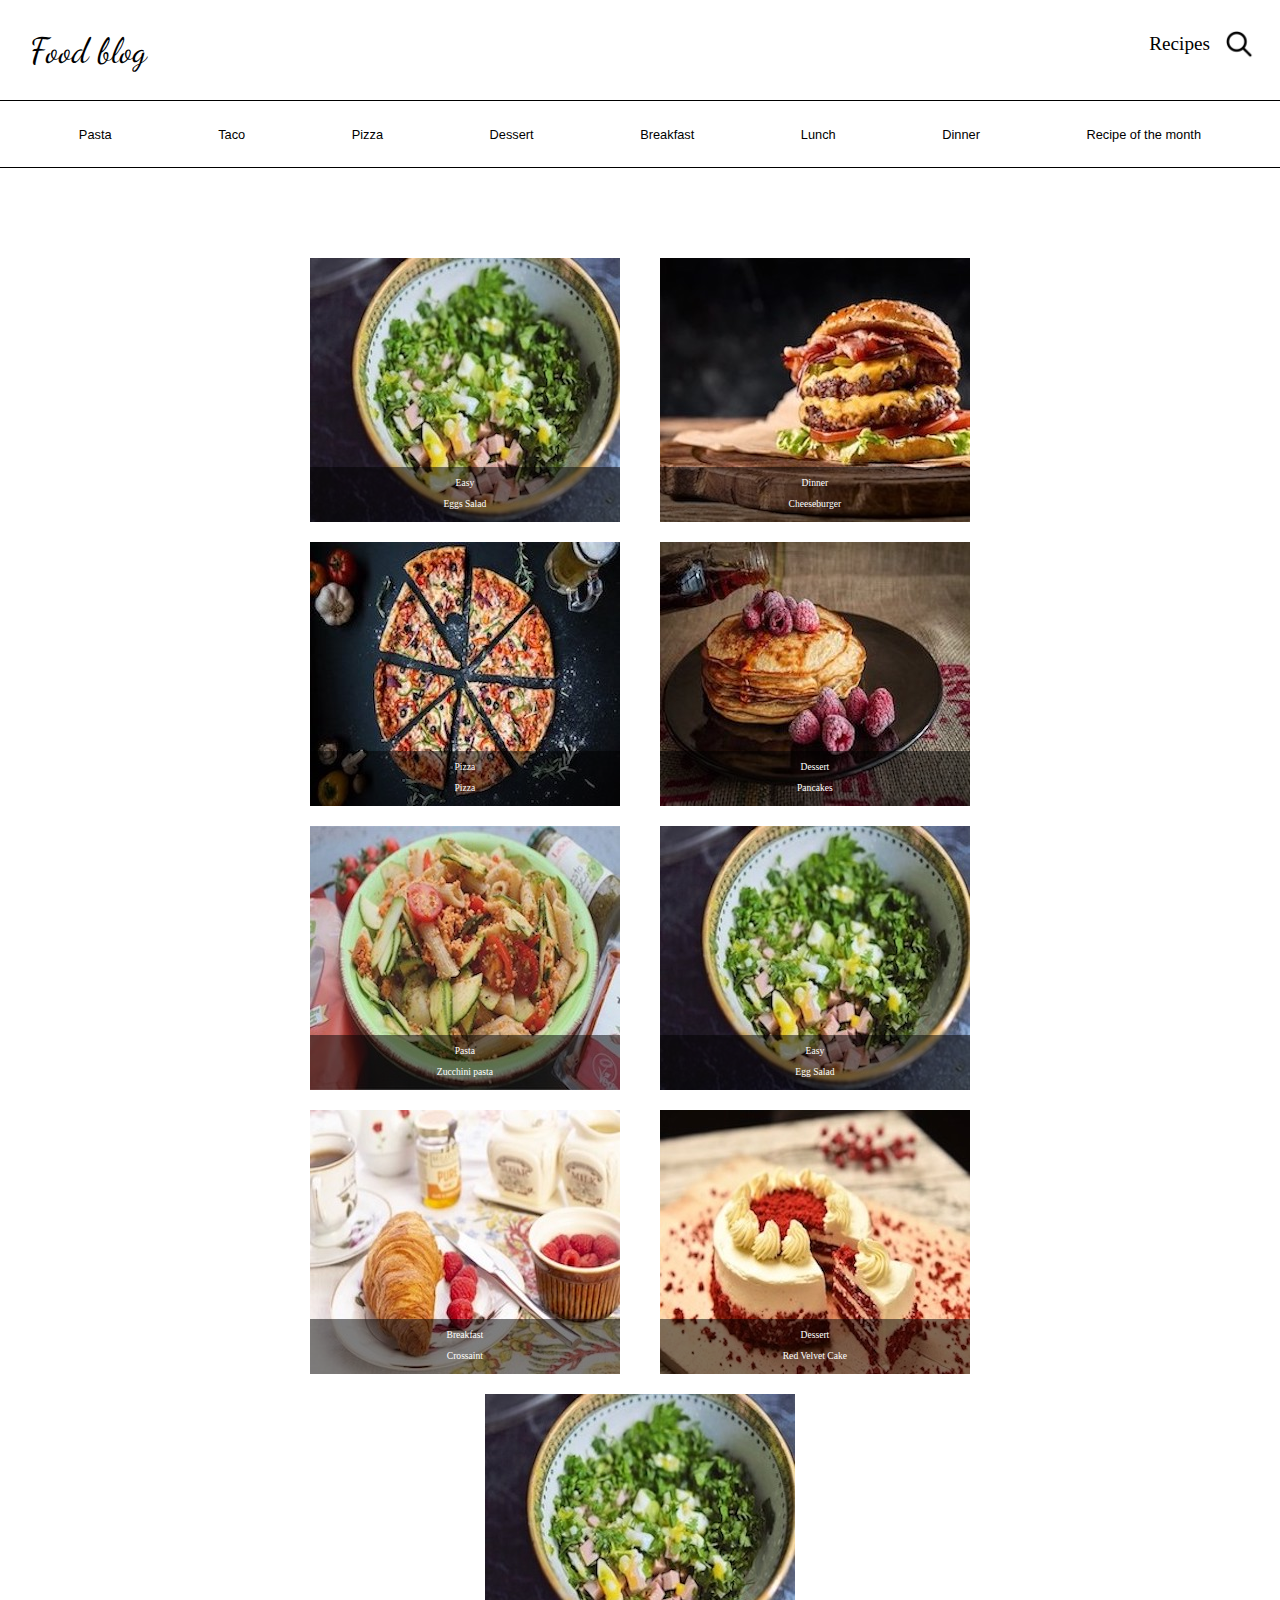
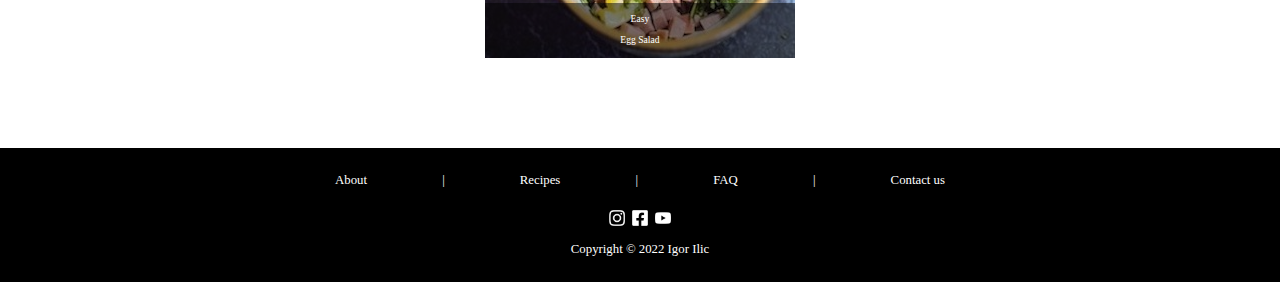
<file: index.html>
<!DOCTYPE html>
<html lang="en">

<head>
    <meta charset="UTF-8">
    <meta http-equiv="X-UA-Compatible" content="IE=edge">
    <meta name="viewport" content="width=device-width, initial-scale=1.0">
    <title>Food blog</title>
    <link rel="stylesheet" href="style.css">
    <link href="https://fonts.googleapis.com/css2?family=Dancing+Script&display=swap" rel="stylesheet">
</head>

<body>
    <header>
        <div class="topbar">
            <div class="leftside">
                <p>Food blog</p>
            </div>
            <div class="rightside">
                <p>Recipes</p>
                <img class="search" src="image/search.png" alt="search">
            </div>
        </div>
        <div class="navbar">
            <a href="#">Pasta</a>
            <a href="#">Taco</a>
            <a href="#">Pizza</a>
            <a href="#">Dessert</a>
            <a href="#">Breakfast</a>
            <a href="#">Lunch</a>
            <a href="#">Dinner</a>
            <a href="recipemonth.html">Recipe of the month</a>
        </div>
    </header>
    <main>
        <div class="content">
            <div class="insidepic">
                <img class="row-image" src="image/eggsalad.jpg" alt="">
                <div class="insidetext">
                    <p>Easy</p>
                    <p>Eggs Salad</p>
                </div>
            </div>
            <div class="insidepic">
                <img class="row-image" src="image/cheeseburger.jpeg" alt="">
                <div class="insidetext">
                    <p>Dinner</p>
                    <p>Cheeseburger</p>
                </div>
            </div>
            <div class="insidepic">
                <img class="row-image" src="image/pizza.jpg" alt="">
                <div class="insidetext">
                    <p>Pizza</p>
                    <p>Pizza</p>
                </div>
            </div>
            <div class="insidepic">
                <img class="row-image" src="image/pancakes.jpg" alt="">
                <div class="insidetext">
                    <p>Dessert</p>
                    <p>Pancakes</p>
                </div>
            </div>
            <div class="insidepic">
                <img class="row-image" src="image/pasta.jpg" alt="">
                <div class="insidetext">
                    <p>Pasta</p>
                    <p>Zucchini pasta</p>
                </div>

            </div>
            <div class="insidepic">
                <img class="row-image" src="image/eggsalad.jpg" alt="">
                <div class="insidetext">
                    <p>Easy</p>
                    <p>Egg Salad</p>
                </div>

            </div>
            <div class="insidepic">
                <img class="row-image" src="image/crossaint.jpg" alt="">
                <div class="insidetext">
                    <p>Breakfast</p>
                    <p>Crossaint</p>
                </div>

            </div>
            <div class="insidepic">
                <img class="row-image" src="image/redvalvetcake.jpg" alt="">
                <div class="insidetext">
                    <p>Dessert</p>
                    <p>Red Velvet Cake</p>
                </div>
            </div>
            <div class="insidepic">
                <img class="row-image" src="image/eggsalad.jpg" alt="">
                <div class="insidetext">
                    <p>Easy</p>
                    <p>Egg Salad</p>
                </div>

            </div>
        </div>
    </main>

    <footer>
        <div class="mainfooter">
            <div class="firstf">
                <a href="about.html">About</a>
                <p>|</p>
                <a href="#">Recipes</a>
                <p>|</p>
                <a href="faq.html">FAQ</a>
                <p>|</p>
                <a href="https://codefactory.wien/en/contact-en/">Contact us</a>
            </div>
            <div class="secondf">
                <img src="image/ig.png" alt="" width="20px">
                <img src="image/fb.png" alt="" width="20px">
                <img src="image/yt.png" alt="" width="20px">
            </div>
            <div class="thirdf">
                <p>Copyright &copy; 2022 Igor Ilic</p>
            </div>
        </div>
    </footer>

</body>

</html>
</file>
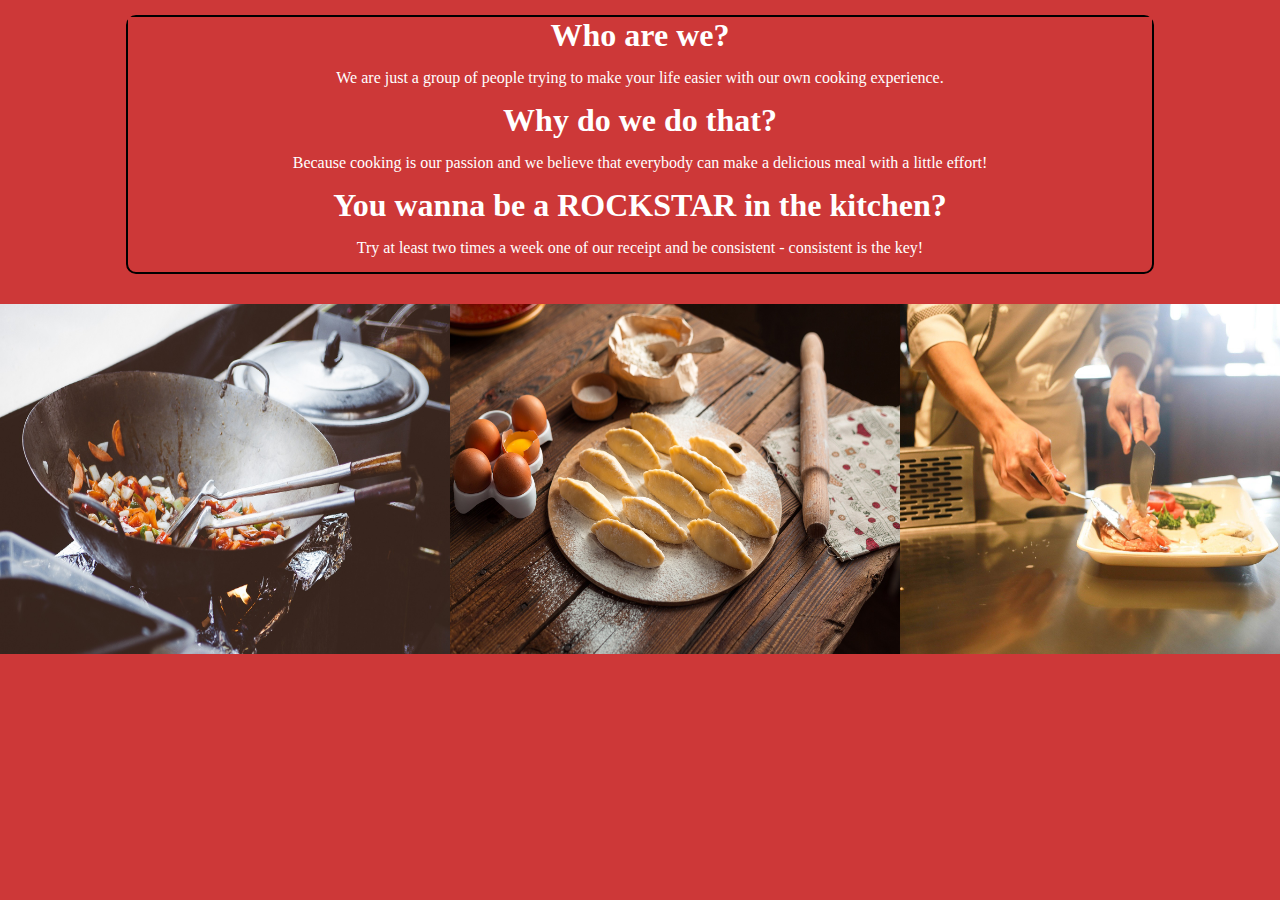
<file: about.html>
<!DOCTYPE html>
<html lang="en">

<head>
    <meta charset="UTF-8">
    <meta http-equiv="X-UA-Compatible" content="IE=edge">
    <meta name="viewport" content="width=device-width, initial-scale=1.0">
    <title>About</title>
    <link rel="stylesheet" href="aboutstyle.css">
</head>

<body>
    <div class="about">
        <div class="about-text">
            <h1>Who are we?</h1>
            <p>We are just a group of people trying to make your life easier with our own cooking experience.</p>
            <h1>Why do we do that?</h1>
            <p>Because cooking is our passion and we believe that everybody can make a delicious meal with a little
                effort!
            </p>
            <h1>You wanna be a ROCKSTAR in the kitchen?</h1>
            <p>Try at least two times a week one of our receipt and be consistent - consistent is the key!</p>
        </div>
        <div class="about-pics">
            <img src="image/cooking.jpg" alt="" width="450px" height="350px">
            <img src="image/baking.jpg" alt="" width="450px" height="350px">
            <img src="image/action.jpg" alt="" width="450px" height="350px">
        </div>
    </div>
</body>

</html>
</file>
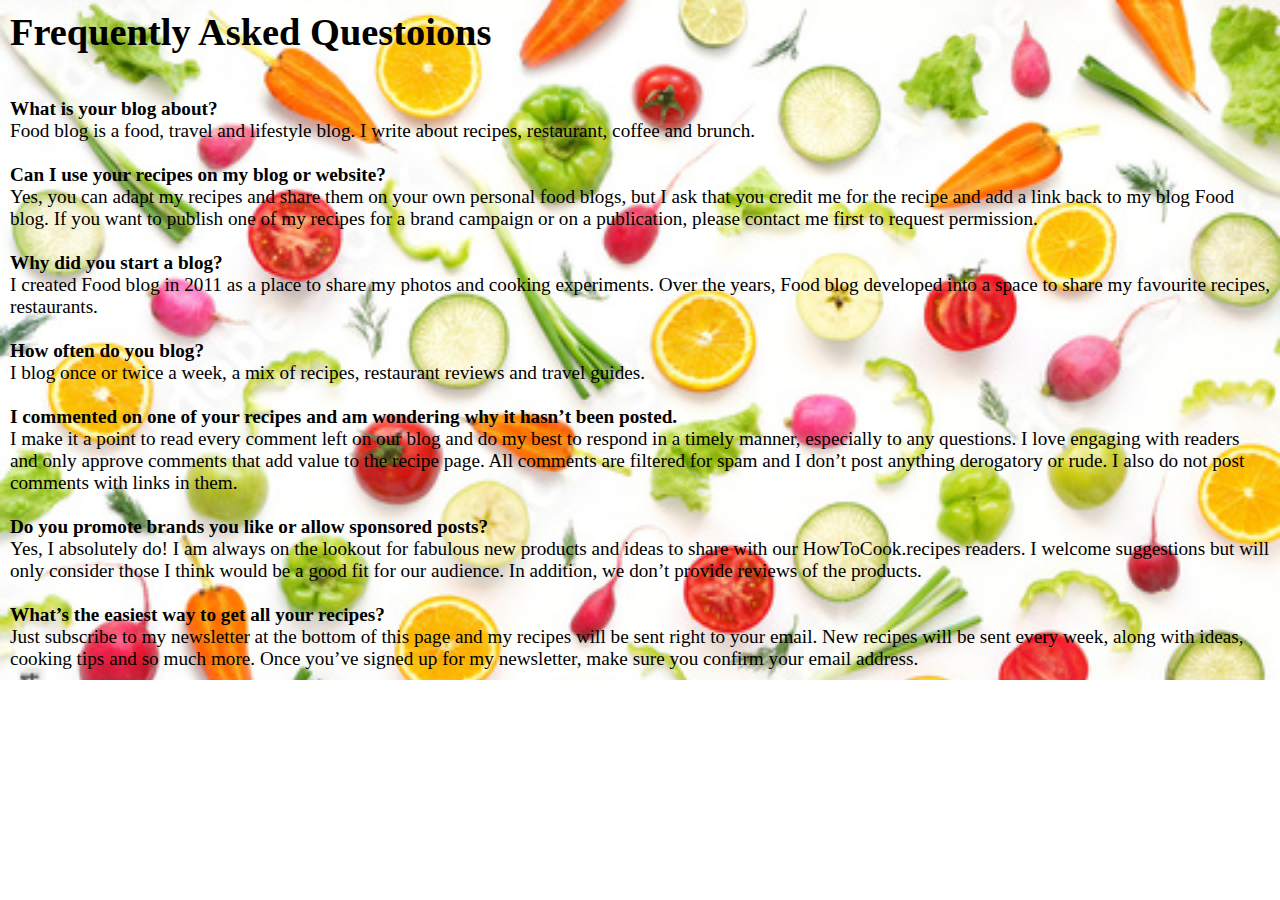
<file: faq.html>
<!DOCTYPE html>
<html lang="en">

<head>
    <meta charset="UTF-8">
    <meta http-equiv="X-UA-Compatible" content="IE=edge">
    <meta name="viewport" content="width=device-width, initial-scale=1.0">
    <title>Document</title>
    <link rel="stylesheet" href="faqstyle.css">
</head>

<body>
    <div class="background">
        <h1>Frequently Asked Questoions</h1><br><br>
        <p><b>What is your blog about?</b>
        </p>
        <p>Food blog is a food, travel and lifestyle blog. I write about recipes, restaurant, coffee and brunch.
        </p><br>
        <p><b>Can I use your recipes on my blog or website?</b>
        </p>
        <p>Yes, you can adapt my recipes and share them on your own personal food blogs, but I ask that you credit me
            for the recipe and add a link back to my blog Food blog. If you want to publish one of my recipes for a
            brand campaign or on a publication, please contact me first to request permission.</p><br>
        <p><b>Why did you start a blog?</b>
        </p>
        <p>I created Food blog in 2011 as a place to share my photos and cooking experiments. Over the years, Food blog
            developed into a space to share my favourite recipes, restaurants.</p><br>
        <p><b>How often do you blog?</b></p>
        <p>I blog once or twice a week, a mix of recipes, restaurant reviews and travel guides.
        </p><br>
        <p><b>I commented on one of your recipes and am wondering why it hasn’t been posted.</b></p>
        <p>I make it a point to read every comment left on our blog and do my best to respond in a timely manner, especially to any questions. I love engaging with readers and only approve comments that add value to the recipe page. All comments are filtered for spam and I don’t post anything derogatory or rude. I also do not post comments with links in them.</p><br>
        <p><b>Do you promote brands you like or allow sponsored posts?</b></p>
        <p>Yes, I absolutely do! I am always on the lookout for fabulous new products and ideas to share with our HowToCook.recipes readers. I welcome suggestions but will only consider those I think would be a good fit for our audience. In addition, we don’t provide reviews of the products.</p><br>
        <p><b>What’s the easiest way to get all your recipes?</b></p>
        <p>Just subscribe to my newsletter at the bottom of this page and my recipes will be sent right to your email. New recipes will be sent every week, along with ideas, cooking tips and so much more. Once you’ve signed up for my newsletter, make sure you confirm your email address.</p>
    </div>

</body>

</html>
</file>
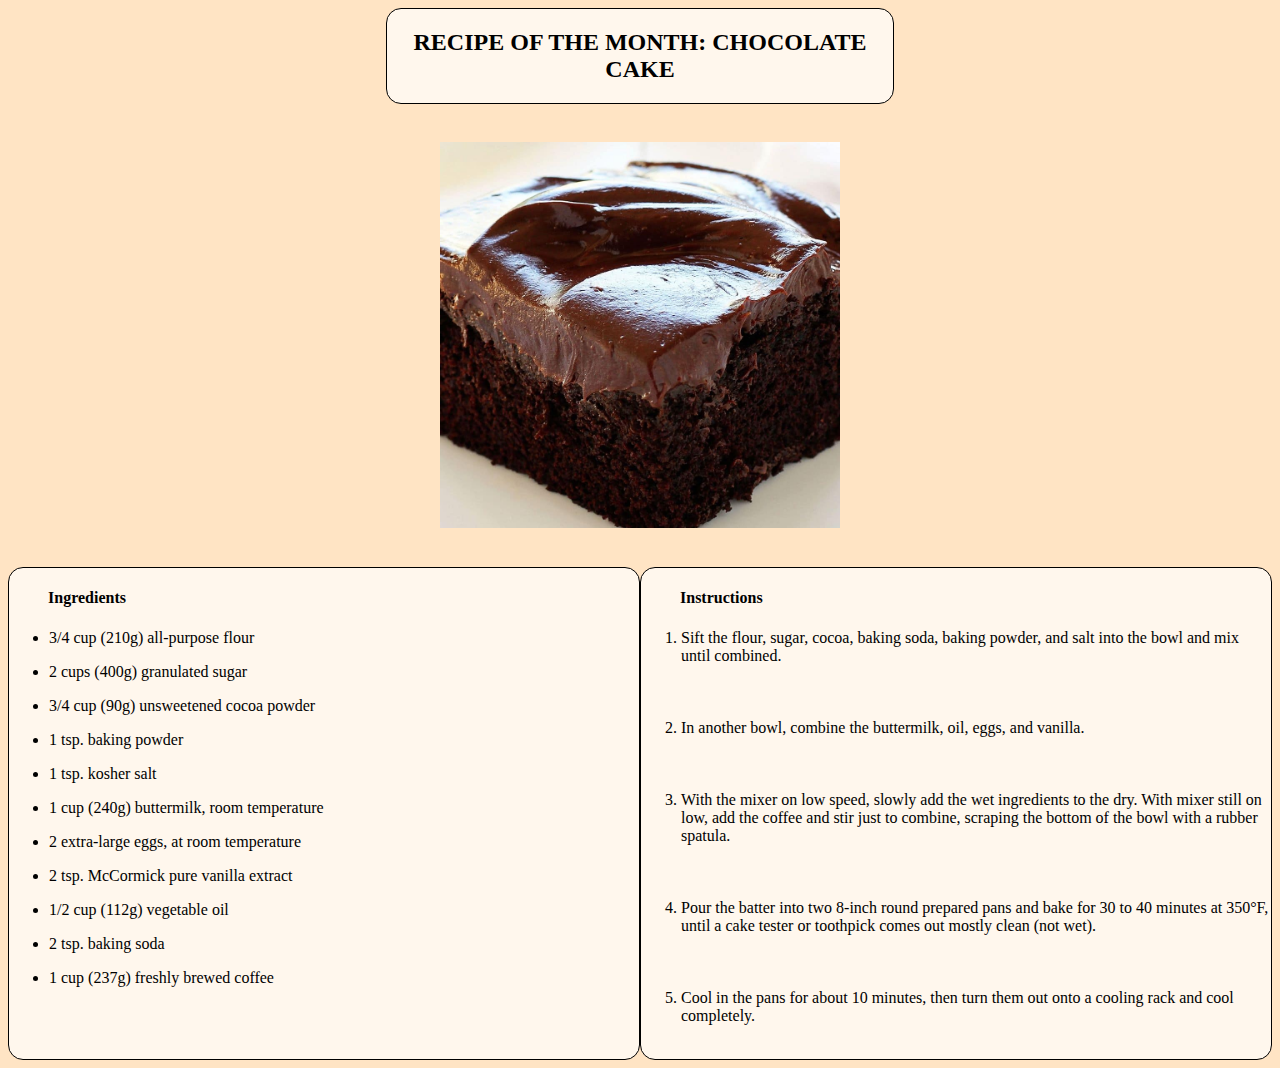
<file: recipemonth.html>
<!DOCTYPE html>

<html lang="en">

<head>
    <meta charset="UTF-8">
    <meta http-equiv="X-UA-Compatible" content="IE=edge">
    <meta name="viewport" content="wilih=device-wilih, initial-scale=1.0">
    <title>Document</title>
    <link rel="stylesheet" href="recipemonth.css">
</head>

<body>
    <header>
        <div class="top1">
            <h2>RECIPE OF THE MONTH: CHOCOLATE CAKE</h2>
        </div><br>
    </header>
    <main>
        <div class="image">
            <img src="image/chocolatecake.jpeg" alt="" width="400px" height="40%">
        </div>
        <div class="maincontent">
            <div class="top">
                <div>
                    <h4>Ingredients</h4>
                </div>
                <div class="text" id="test2">
                    <ul>
                        <li>
                            <p>3/4 cup (210g) all-purpose flour</p>
                        </li>
                    </ul>
                    <ul>
                        <li>
                            <p>2 cups (400g) granulated sugar</p>
                            </li>
                    </ul>
                    <ul><li>
                        <p>3/4 cup (90g) unsweetened cocoa powder</p>
                        </li>
                    </ul>
                    <ul><li>
                        <p>1 tsp. baking powder
                        </p>
                        </li>
                    </ul>
                    <ul><li>
                        <p>1 tsp. kosher salt</p>
                        </li>
                    </ul>
                    <ul><li>
                        <p>1 cup (240g) buttermilk, room temperature
                        </p>
                        </li>
                    </ul>
                    <ul><li>
                        <p>2 extra-large eggs, at room temperature
                        </p>
                        </li>
                    </ul>
                    <ul><li>
                        <p>2 tsp. McCormick pure vanilla extract
                        </p>
                        </li>
                    </ul>
                    <ul><li>
                        <p>1/2 cup (112g) vegetable oil
                        </p>
                        </li>
                    </ul>
                    <ul><li>
                        <p>2 tsp. baking soda
                        </p>
                        </li>
                    </ul>
                    <ul><li>
                        <p>1 cup (237g) freshly brewed coffee
                        </p>
                        </li>
                    </ul>
                </div>
            </div>
            <div class="top">

                <h4>Instructions</h4>

                <ol id="test">
                    <li>Sift the flour, sugar, cocoa, baking soda, baking powder, and salt into the bowl and mix until
                        combined.</li> <br><br><br>
                    <li>In another bowl, combine the buttermilk, oil, eggs, and vanilla.</li> <br><br><br>
                    <li>With the mixer on low speed, slowly add the wet ingredients to the dry. With mixer still on low,
                        add the coffee and stir just to combine, scraping the bottom of the bowl with a rubber spatula.
                    </li><br><br><br>
                    <li>Pour the batter into two 8-inch round prepared pans and bake for 30 to 40 minutes at 350°F,
                        until a cake tester or toothpick comes out mostly clean (not wet).
                    </li><br><br><br>
                    <li>Cool in the pans for about 10 minutes, then turn them out onto a cooling rack and cool
                        completely.
                    </li><br>
                </ol>
            </div>
        </div>
    </main>
</body>

</html>
</file>
<file: style.css>
* {
  margin: 0px;
  padding: 0px;
}

.topbar {
  display: -webkit-box;
  display: -ms-flexbox;
  display: flex;
  -webkit-box-pack: justify;
      -ms-flex-pack: justify;
          justify-content: space-between;
  height: 100px;
}

.leftside {
  position: relative;
  padding: 20px;
  left: 10px;
  top: 10px;
}

.leftside p {
  font-family: 'Dancing Script', cursive;
  font-size: 2.2em;
}

.rightside {
  display: -webkit-box;
  display: -ms-flexbox;
  display: flex;
  padding: 20px;
  -webkit-box-pack: end;
      -ms-flex-pack: end;
          justify-content: flex-end;
}

.rightside img {
  width: 30px;
  height: 30px;
  padding-right: 5px;
}

.rightside p {
  position: absolute;
  font-size: 1.2em;
  right: 70px;
  top: 33px;
}

.navbar {
  display: -webkit-box;
  display: -ms-flexbox;
  display: flex;
  -ms-flex-pack: distribute;
      justify-content: space-around;
  border-top: solid black 1px;
  border-bottom: solid black 1px;
  padding: 2%;
}

.navbar a {
  font-family: Arial;
  font-size: 0.8em;
  color: black;
  text-decoration: none;
}

.content {
  padding: 80px 0px;
  display: -webkit-box;
  display: -ms-flexbox;
  display: flex;
  -ms-flex-wrap: wrap;
      flex-wrap: wrap;
  width: 80%;
  margin: 0 auto;
  -webkit-box-pack: center;
      -ms-flex-pack: center;
          justify-content: center;
}

.insidepic {
  position: relative;
  color: white;
  top: 50%;
}

.insidetext {
  font-size: 0.6em;
  position: absolute;
  bottom: 10px;
  left: 20px;
  background: rgba(0, 0, 0, 0.5);
  text-align: center;
  width: 88.5%;
  height: 19.5%;
}

.insidetext p {
  padding-top: 10px;
}

@media screen and (max-width: 480px) {
  .content {
    -ms-flex-preferred-size: 100%;
        flex-basis: 100%;
  }
}

@media screen and (min-width: 875px) and (max-width: 1312px) {
  .content {
    -ms-flex-preferred-size: 50%;
        flex-basis: 50%;
  }
}

.row-image {
  display: block;
  padding: 10px 20px;
}

.search {
  padding: 10px 20px;
}

.mainfooter {
  width: 650px;
  font-size: 0.8em;
}

footer {
  padding-top: 25px;
  padding-bottom: 25px;
  display: -webkit-box;
  display: -ms-flexbox;
  display: flex;
  -ms-flex-pack: distribute;
      justify-content: space-around;
  text-align: center;
  background-color: black;
}

.firstf {
  display: -webkit-box;
  display: -ms-flexbox;
  display: flex;
  -webkit-box-pack: justify;
      -ms-flex-pack: justify;
          justify-content: space-between;
  color: white;
  padding-bottom: 20px;
}

.firstf a {
  color: white;
  text-decoration: none;
  padding: 0px 20px;
}

.secondf {
  display: block;
  padding-bottom: 10px;
}

.secondf img {
  margin: 0;
}

.thirdf {
  color: white;
  display: -webkit-box;
  display: -ms-flexbox;
  display: flex;
  margin: 0 auto;
}

.thirdf p {
  margin: 0 auto;
}
/*# sourceMappingURL=style.css.map */
</file>
<file: aboutstyle.css>
* {
    margin: 0px;
    padding: 0px;
    background-color: rgb(205, 56, 56);

}

.about {
    margin-top: 15px;
    text-align: center;
}

.about-text {
    color: white;
    width: 80%;
    border: solid black 2px;
    border-radius: 10px;
    margin: 0 auto;
}

.about-text p {
    margin: 15px;
}

.about-pics {
    display: flex;
    justify-content: space-around;
    padding-top: 30px;
}
</file>
<file: faqstyle.css>
* {
    padding: 0 auto;
    margin: 0 auto;
}

.background {
    background-image: url(image/faqimage.jpeg);
    background-repeat: no-repeat;
    background-size: cover;
    font-size: 1.2em;
    padding: 10px;
}
</file>
<file: recipemonth.css>
body {
  background-color: bisque;
}

.top1 {
  margin: 0 auto;
  width: 40%;
  text-align: center;
  border: solid black 1px;
  border-radius: 15px;
  background: rgba(255, 255, 255, 0.7);
}

.top {
  width: 50%;
  border: solid black 1px;
  border-radius: 15px;
  background: rgba(255, 255, 255, 0.7);
}

.image {
  text-align: center;
  padding: 20px;
  margin-bottom: 15px;
}

.maincontent {
  display: -webkit-box;
  display: -ms-flexbox;
  display: flex;
}

#test {
  text-align: left;
}

#test2 {
  text-align: left;
}

h4 {
  padding-left: 39px;
}
/*# sourceMappingURL=recipemonth.css.map */
</file>
